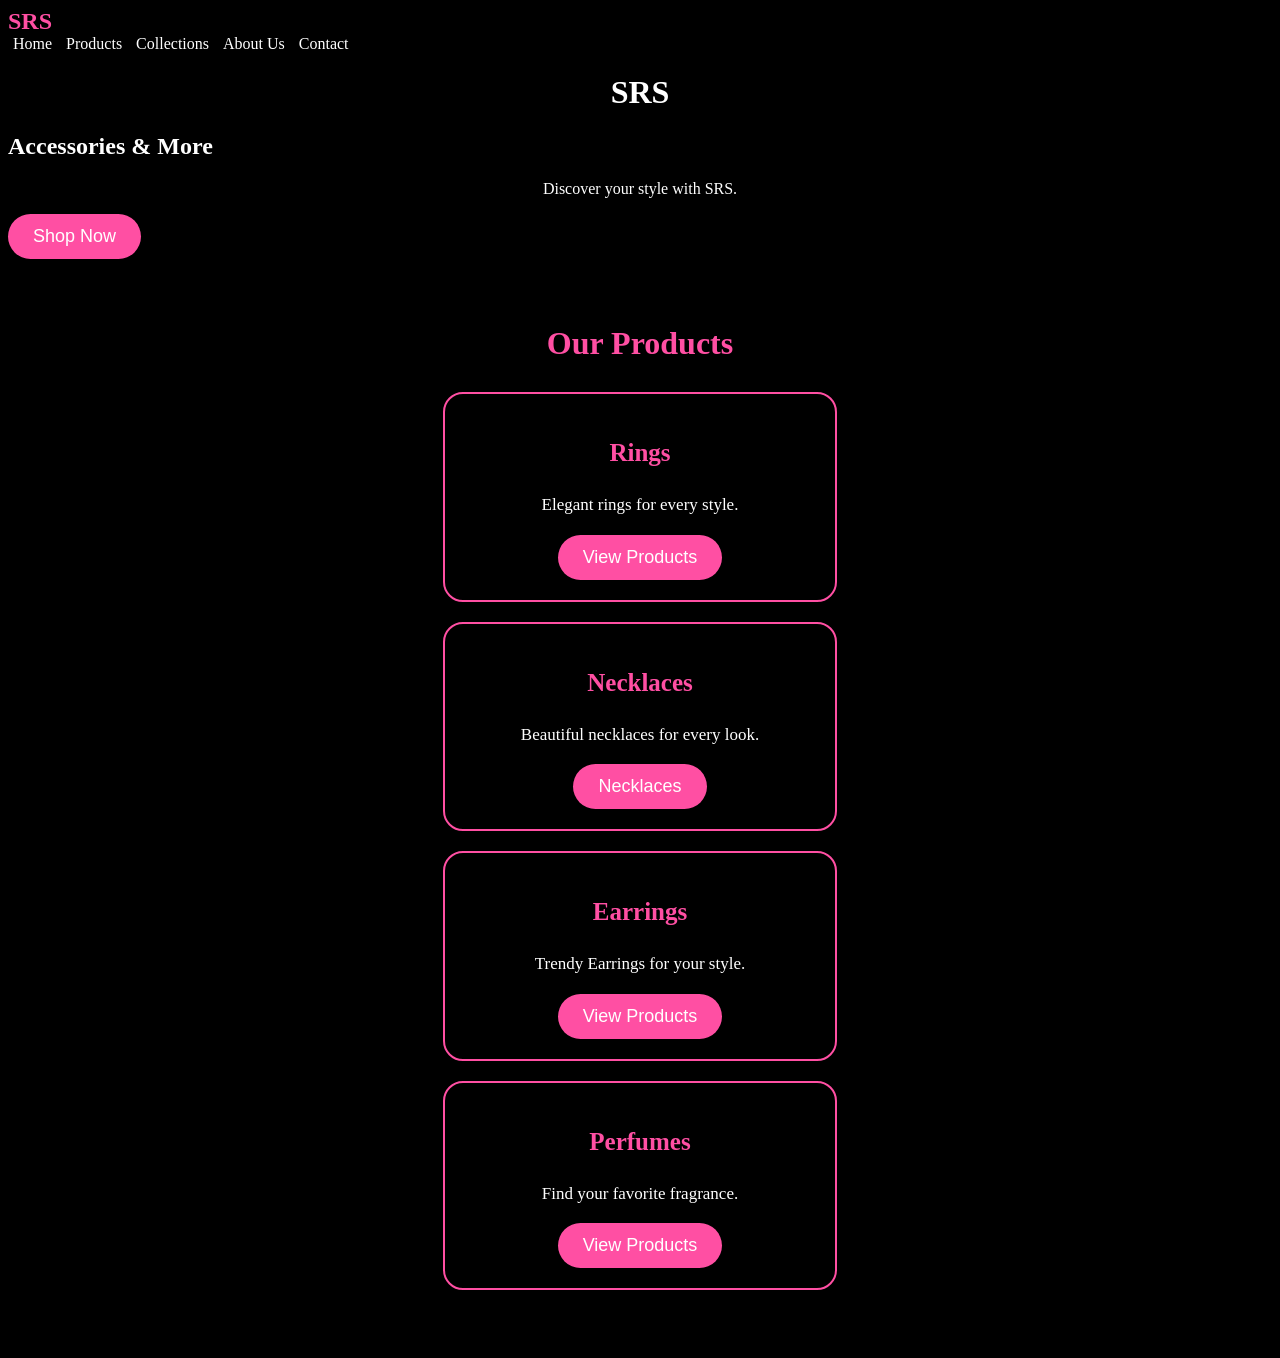
<file: index.html>
<!DOCTYPE html>

<html>
<head>
  <meta http-equiv="CONTENT-TYPE" content="text/html; charset=UTF-8">
  <link rel="stylesheet" href="style.css">

  <title>SRS Accessories</title>

</head>
<body>
   <nav>
    <h2>SRS</h2>

    <a href="#">Home</a>
    <a href="#">Products</a>
    <a href="#">Collections</a>
    <a href="#">About Us</a>
    <a href="#">Contact</a>
</nav>
    <h1>SRS</h1>

    <h2>Accessories & More</h2>

    <p>Discover your style with SRS.</p>

    <button>Shop Now</button>
  <section class="products">

    <h2>Our Products</h2>

    <div class="product">
        <h3>Rings</h3>
        <p>Elegant rings for every style.</p>
        <a href="rings.html">
    <button>View Products</button>
</a>
    </div>

    <div class="product">
        <h3>Necklaces</h3>
        <p>Beautiful necklaces for every look.</p>
        

<a href="Necklaces.html">

  <button>Necklaces</button></a>




    </div>

    <div class="product">
        <h3>Earrings</h3>
        <p>Trendy Earrings for your style.</p>
        <a href="Earrings.html">
    <button>View Products</button></a>

     
    </div>

    <div class="product">
        <h3>Perfumes</h3>
        <p>Find your favorite fragrance.</p>
      <a href="Perfumes.html">

        <button>View Products</button></a>
         
    </div>
      

        
    

    

</section>
  

</body>
</html>
</file>
<file: style.css>
h1{
  text-align: center;
}
h3{ text-align: center;
}
p{ text-align: center;
}
body{
  background-color: black;
  color:white;
}
button {
    background-color: #ff4fa3;
    color: white;
    border: none;
    padding: 12px 25px;
    border-radius: 25px;
    font-size: 18px;
    cursor: pointer;
}


nav a {
    color: white;
    text-decoration: none;
    font-size: 16px;
    margin: 0 5px;
}

nav h2 {
    color: #ff4fa3;
    margin: 0;
}

nav a {
    color: white;
    text-decoration: none;
    font-size: 16px;
}

nav h2 {
    color: #ff4fa3;
}
.products {
    text-align: center;
    padding: 40px 15px;
}

.products > h2 {
    color: #ff4fa3;
    font-size: 32px;
    margin-bottom: 30px;
}

.product {
    border: 2px solid #ff4fa3;
    border-radius: 20px;
    padding: 20px;
    margin: 20px auto;
    max-width: 350px;
}

.product h3 {
    color: #ff4fa3;
    font-size: 25px;
}

.product p {
    font-size: 17px;
    line-height: 1.5;
}
img{
    width: 200px;
    height: 200px;
    object-fit: cover;
    border-radius: 15px;
}
</file>
